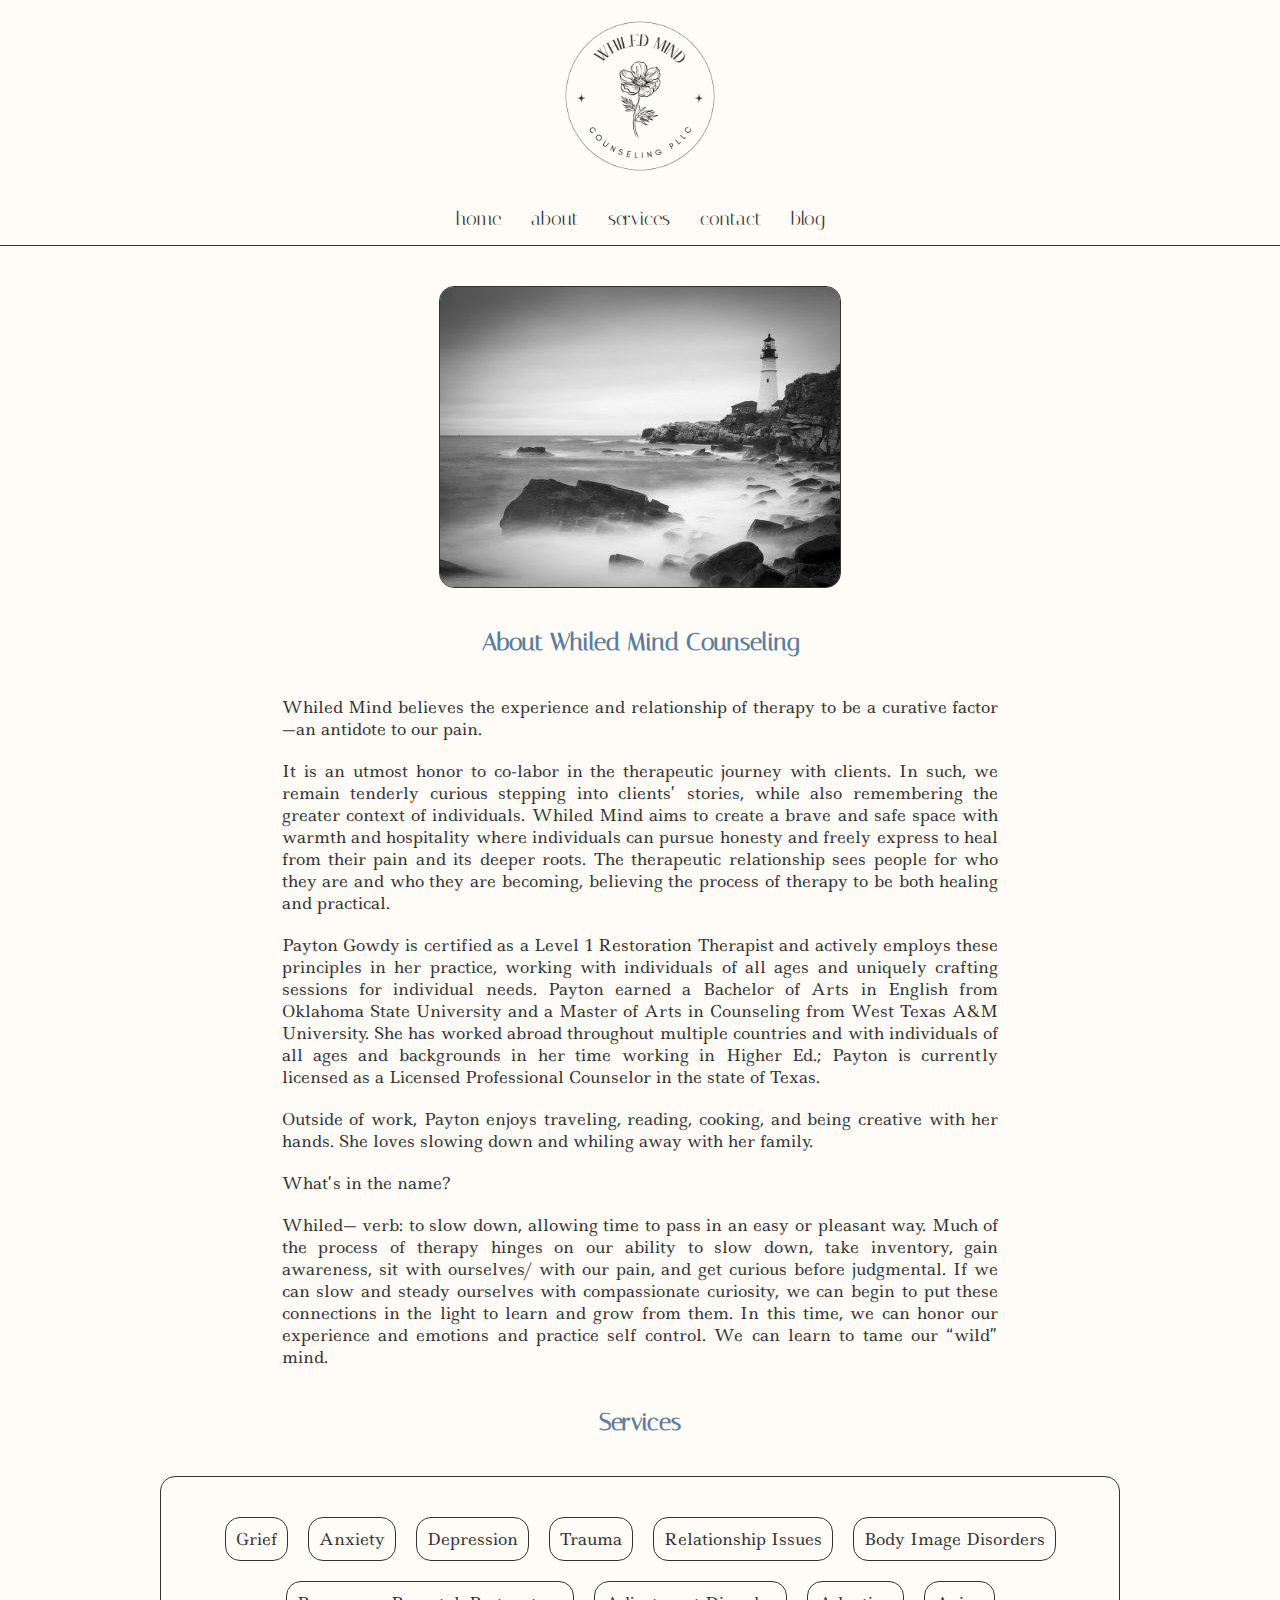
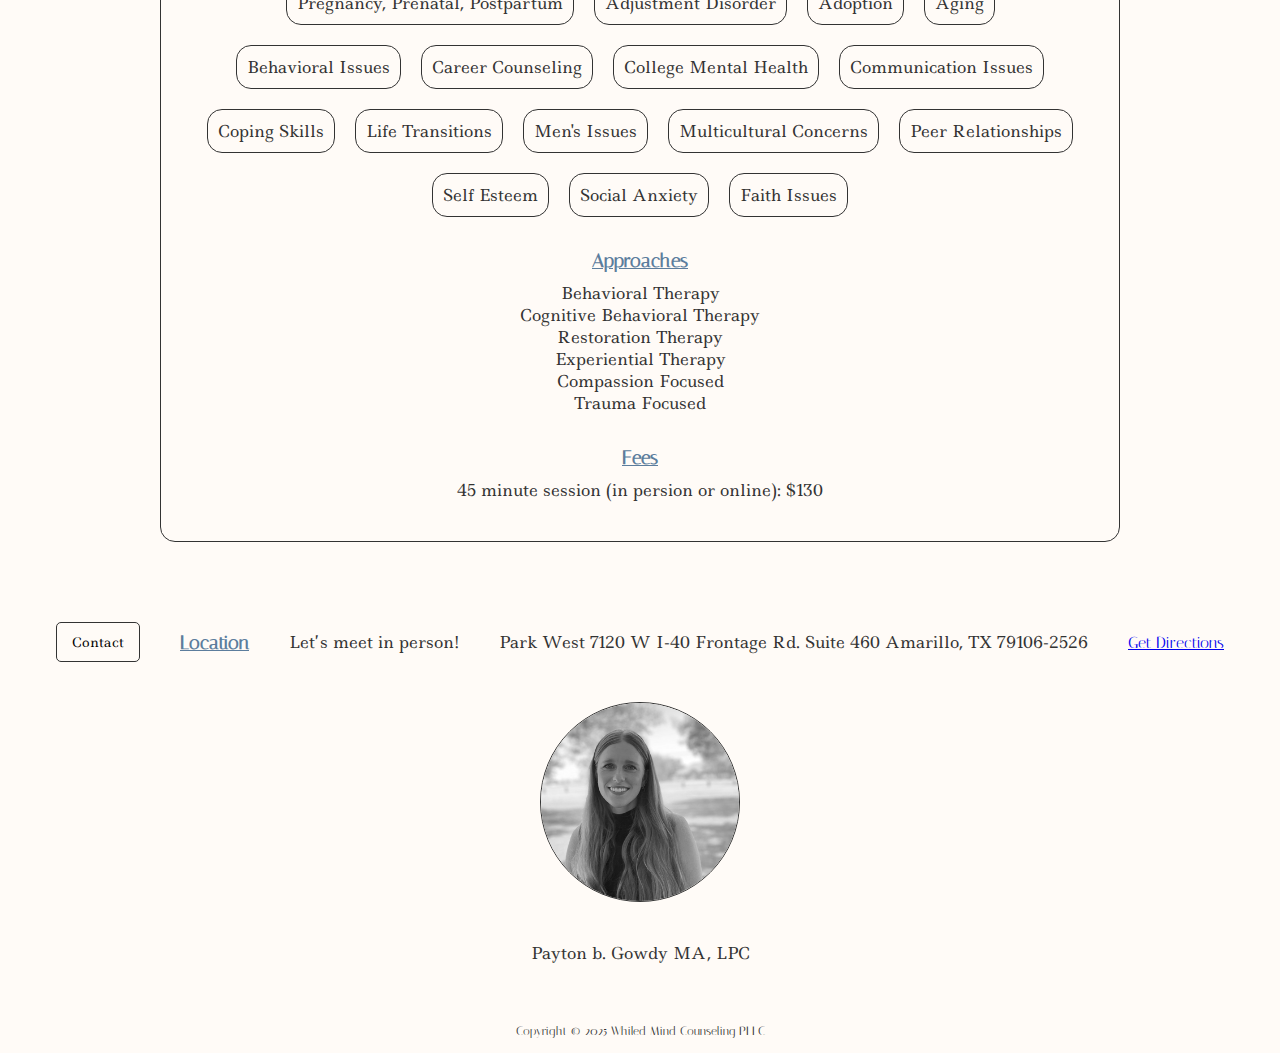
<file: index.html>
<!DOCTYPE html>
<html lang="en">

<head>
	<meta charset="UTF-8">
	<meta name="viewport" content="width=device-width, initial-scale=1.0">
	<title>Whiled Mind Counseling PLLC</title>
	<link rel="preconnect" href="https://fonts.googleapis.com">
	<link rel="preconnect" href="https://fonts.gstatic.com" crossorigin>
	<link href="https://fonts.googleapis.com/css2?family=Italiana&family=Ledger&display=swap" rel="stylesheet">
	<link rel="stylesheet" href="styles/styles.css">

	<!-- Map -->
</head>

<body>
	<!-- Header -->
	<header id="home">
		<img id="logo" src="./assets/whiledMind.png" alt="Whiled Mind Counseling PLLC logo" />
	</header>

	<!-- Menu Navigation Bar -->
	<nav>
		<a href="#home">home</a>
		<a href="#about">about</a>
		<a href="#services">services</a>
		<a href="#contact">contact</a>
		<a href="#blog">blog</a>
	</nav>

	<!-- Body -->
	<main class="main-container">

		<!-- Image -->
		<img src="./assets/maine.jpg" alt="Maine" style="border-radius: 15px; border: 1px solid #333;"/>
			
		<!-- About -->
		<h2 id="about" >About Whiled Mind Counseling</h2>
		<div class="about-container">
			<p>Whiled Mind believes the experience and relationship of therapy to be a curative factor—an antidote to our pain.</p>

			<p>It is an utmost honor to co-labor in the therapeutic journey with clients. In such, we remain tenderly curious stepping into clients’ stories, while also remembering the greater context of individuals. Whiled Mind aims to create a brave and safe space with warmth and hospitality where individuals can pursue honesty and freely express to heal from their pain and its deeper roots.
			The therapeutic relationship sees people for who they are and who they are becoming, believing the process of therapy to be both healing and practical.</p>
			
			<p>Payton Gowdy is certified as a Level 1 Restoration Therapist and actively employs these principles in her practice, working with individuals of all ages and uniquely crafting sessions for individual needs.
			Payton earned a Bachelor of Arts in English from Oklahoma State University and a Master of Arts in Counseling from West Texas A&M University.
			She has worked abroad throughout multiple countries and with individuals of all ages and backgrounds in her time working in Higher Ed.; Payton is currently licensed as a Licensed Professional Counselor in the state of Texas.</p>
			
			<p>Outside of work, Payton enjoys traveling, reading, cooking, and being creative with her hands. She loves slowing down and whiling away with her family.</p>
			
			
			<p>What’s in the name?</p>
			<p>Whiled— verb: to slow down, allowing time to pass in an easy or pleasant way.
			Much of the process of therapy hinges on our ability to slow down, take inventory, gain awareness, sit with ourselves/ with our pain, and get curious before judgmental. If we can slow and steady ourselves with compassionate curiosity, we can begin to put these connections in the light to learn and grow from them. In this time, we can honor our experience and emotions and practice self control. We can learn to tame our “wild” mind.</p>
		</div>

		<!-- Services -->
		<h2 id="services">Services</h2>
		<div class="services-container">
			<div id="services-list" class="services-list"></div>
			<div>
				<h3>Approaches</h3>
				<div id="approaches"></div>
			</div>
			<div>
				<h3>Fees</h3>
				<p>45 minute session (in persion or online): $130</p>
			</div>
		</div>
			
		<!-- Contact -->
		<h2 id="contact" ></h2>
		<div class="contact-container">
			<button onclick="window.open('https:\/\/payton-gowdy.clientsecure.me/contact-widget', '_blank')">Contact</button>
			<h3>Location</h3>
			<p>Let’s meet in person!</p>
			<p>
				Park West
				7120 W I-40 Frontage Rd. Suite 460
				Amarillo, TX 79106-2526
			</p>
			<a target="_blank" href="https://www.google.com/maps/dir/35.1698944,-101.8560512/7120+I-40+Frontage+Rd+%23460,+Amarillo,+TX+79106/@35.1826058,-101.9576537,12z/data=!3m1!4b1!4m9!4m8!1m1!4e1!1m5!1m1!1s0x870150496f960d65:0x211aaeffac2d6686!2m2!1d-101.9156664!2d35.188229?entry=ttu&g_ep=EgoyMDI1MDUyMS4wIKXMDSoASAFQAw%3D%3D">Get Directions</a>
		</div>

		<!-- Blog -->
		<!-- <h2 id="blog" >Blog</h2>
		<div class="blog-container">
			<div class="blog-card">
				<h3>Blog Post One</h3>
				<p>Lorem ipsum dolor sit amet, consectetur adipiscing elit, sed do eiusmod tempor incididunt ut labore et dolore magna aliqua. Ut enim ad minim veniam, quis nostrud exercitation ullamco laboris nisi ut aliquip ex ea commodo consequat. Duis aute irure dolor in reprehenderit in voluptate velit esse cillum dolore eu fugiat nulla pariatur. Excepteur sint occaecat cupidatat non proident, sunt in culpa qui officia deserunt mollit anim id est laborum."</p>
				<p>Lorem ipsum dolor sit amet, consectetur adipiscing elit, sed do eiusmod tempor incididunt ut labore et dolore magna aliqua. Ut enim ad minim veniam, quis nostrud exercitation ullamco laboris nisi ut aliquip ex ea commodo consequat. Duis aute irure dolor in reprehenderit in voluptate velit esse cillum dolore eu fugiat nulla pariatur. Excepteur sint occaecat cupidatat non proident, sunt in culpa qui officia deserunt mollit anim id est laborum."</p>
				<p>Lorem ipsum dolor sit amet, consectetur adipiscing elit, sed do eiusmod tempor incididunt ut labore et dolore magna aliqua. Ut enim ad minim veniam, quis nostrud exercitation ullamco laboris nisi ut aliquip ex ea commodo consequat. Duis aute irure dolor in reprehenderit in voluptate velit esse cillum dolore eu fugiat nulla pariatur. Excepteur sint occaecat cupidatat non proident, sunt in culpa qui officia deserunt mollit anim id est laborum."</p>
				<p>Lorem ipsum dolor sit amet, consectetur adipiscing elit, sed do eiusmod tempor incididunt ut labore et dolore magna aliqua. Ut enim ad minim veniam, quis nostrud exercitation ullamco laboris nisi ut aliquip ex ea commodo consequat. Duis aute irure dolor in reprehenderit in voluptate velit esse cillum dolore eu fugiat nulla pariatur. Excepteur sint occaecat cupidatat non proident, sunt in culpa qui officia deserunt mollit anim id est laborum."</p>
			</div>
			<div class="blog-card">
				<h3>Blog Post Two</h3>
				<p>Lorem ipsum dolor sit amet, consectetur adipiscing elit, sed do eiusmod tempor incididunt ut labore et dolore magna aliqua. Ut enim ad minim veniam, quis nostrud exercitation ullamco laboris nisi ut aliquip ex ea commodo consequat. Duis aute irure dolor in reprehenderit in voluptate velit esse cillum dolore eu fugiat nulla pariatur. Excepteur sint occaecat cupidatat non proident, sunt in culpa qui officia deserunt mollit anim id est laborum."</p>
				<p>Lorem ipsum dolor sit amet, consectetur adipiscing elit, sed do eiusmod tempor incididunt ut labore et dolore magna aliqua. Ut enim ad minim veniam, quis nostrud exercitation ullamco laboris nisi ut aliquip ex ea commodo consequat. Duis aute irure dolor in reprehenderit in voluptate velit esse cillum dolore eu fugiat nulla pariatur. Excepteur sint occaecat cupidatat non proident, sunt in culpa qui officia deserunt mollit anim id est laborum."</p>
				<p>Lorem ipsum dolor sit amet, consectetur adipiscing elit, sed do eiusmod tempor incididunt ut labore et dolore magna aliqua. Ut enim ad minim veniam, quis nostrud exercitation ullamco laboris nisi ut aliquip ex ea commodo consequat. Duis aute irure dolor in reprehenderit in voluptate velit esse cillum dolore eu fugiat nulla pariatur. Excepteur sint occaecat cupidatat non proident, sunt in culpa qui officia deserunt mollit anim id est laborum."</p>
				<p>Lorem ipsum dolor sit amet, consectetur adipiscing elit, sed do eiusmod tempor incididunt ut labore et dolore magna aliqua. Ut enim ad minim veniam, quis nostrud exercitation ullamco laboris nisi ut aliquip ex ea commodo consequat. Duis aute irure dolor in reprehenderit in voluptate velit esse cillum dolore eu fugiat nulla pariatur. Excepteur sint occaecat cupidatat non proident, sunt in culpa qui officia deserunt mollit anim id est laborum."</p>
			</div>
		</div> -->

		<!-- Headshot -->
		<img class="headshot" src="./assets/headshot.jpeg" alt="Payton b. Gowdy MA, LPC" />
		<p>Payton b. Gowdy MA, LPC</p>

		<!-- Professional verification provided by Psychology Today -->
		<a href="https://www.psychologytoday.com/profile/1315028" class="sx-verified-seal"></a>
		<script type="text/javascript" src="https://member.psychologytoday.com/verified-seal.js" data-badge="17" data-id="1315028" data-code="aHR0cHM6Ly93d3cucHN5Y2hvbG9neXRvZGF5LmNvbS9hcGkvdmVyaWZpZWQtc2VhbC9zZWFscy8xNy9wcm9maWxlLzEzMTUwMjg/Y2FsbGJhY2s9c3hjYWxsYmFjaw=="></script>
		<!-- End Verification -->
	</main>

	<!-- Footer -->
	<footer>
		Copyright &copy; 2025 Whiled Mind Counseling PLLC
	</footer>

	<script src="js/utils.js"></script>
	<script src="js/map.js"></script>
</body>
</html>
</file>
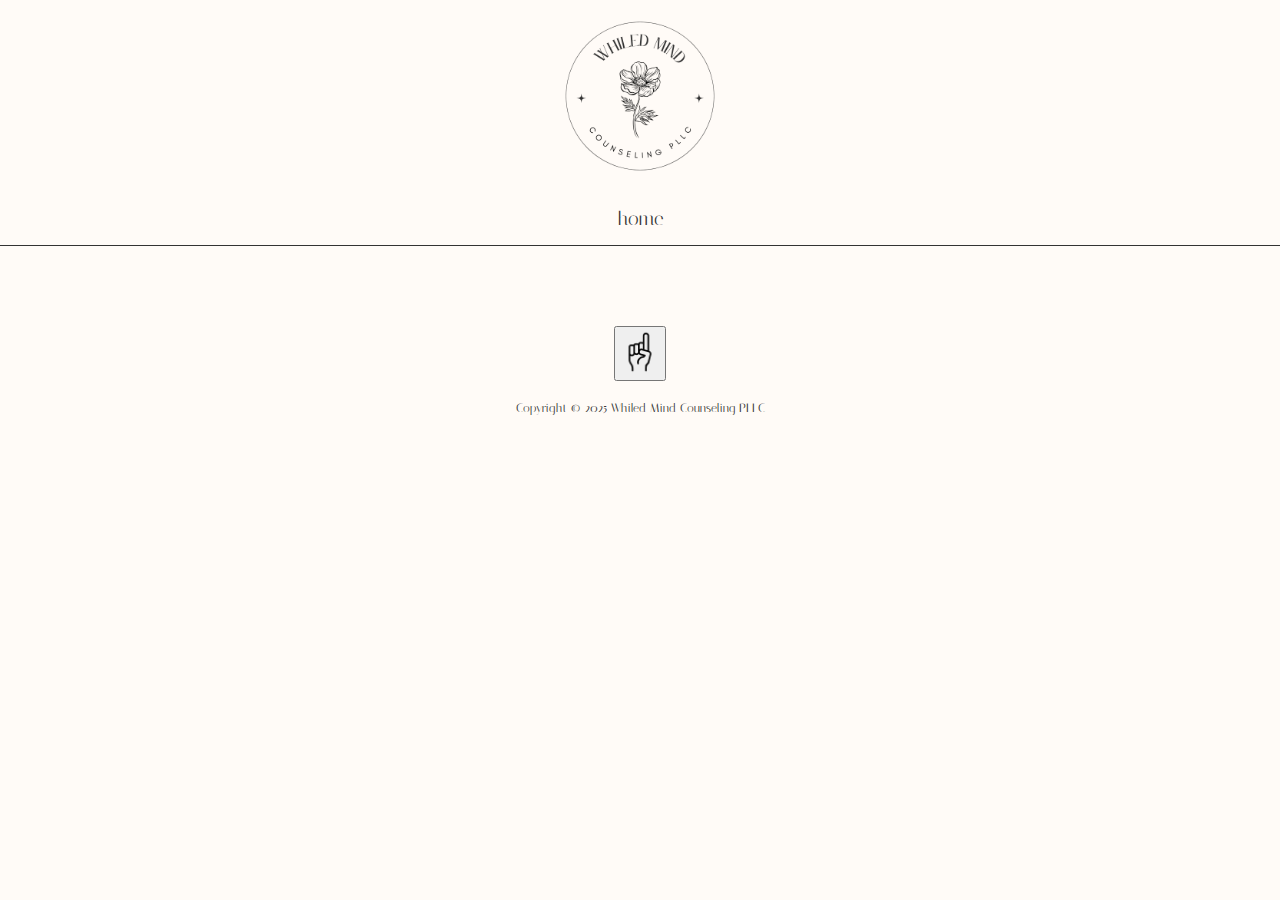
<file: faq.html>
<!DOCTYPE html>
<html lang="en">

<head>
	<meta charset="UTF-8">
	<meta name="viewport" content="width=device-width, initial-scale=1.0">
	<title>Whiled Mind Counseling PLLC</title>
	<link rel="preconnect" href="https://fonts.googleapis.com">
	<link rel="preconnect" href="https://fonts.gstatic.com" crossorigin>
	<link href="https://fonts.googleapis.com/css2?family=Italiana&family=Ledger&display=swap" rel="stylesheet">
	<link rel="stylesheet" href="styles/styles.css">

	<!-- Map -->
</head>

<body>
	<!-- Header -->
	<header id="home">
		<img id="logo" src="./assets/whiledMind.png" alt="Whiled Mind Counseling PLLC logo" />
	</header>

	<!-- Menu Navigation Bar -->
	<nav>
		<a href="./index.html">home</a>
	</nav>

	<!-- Body -->
	<main class="main-container">

		<div id="faq" class="faq-container"></div>

		<!-- Back to top -->
		<button onclick="backToTop()" id="backToTop" title="Back to top">
			<img src="assets/backToTop.png" style="width: 48px; height: 48px;"></svg>
		</button>
	</main>

	<!-- Footer -->
	<footer>
		Copyright &copy; 2025 Whiled Mind Counseling PLLC
	</footer>

	<script src="js/faq.js"></script>
</body>
</html>
</file>
<file: styles/styles.css>
* { 
	margin: 0;
	padding: 0;
	box-sizing: border-box;
}
html {
	scroll-behavior: smooth;
	scroll-padding-top: 75px;
	font-family: "Italiana", sans-serif;
	font-weight: 400;
	font-style: normal;
}
body {
	background-color: #fffbf7;
}
header {
	display: flex;
	flex-direction: row;
	flex-wrap: nowrap;
	justify-content: center;
	align-items: center;
}
header a { text-decoration: none; }
header a:link { color: #333; }
header a:visited { color: #333; }
header a:hover { color: #5c7d9d; }
nav {
	position: sticky;
	top: 0;
	background-color: #fffbf7;
	overflow: hidden;
	display: flex;
	flex-direction: row;
	flex-wrap: nowrap;
	justify-content: center;
	font-size: 1.2rem;
	gap: 30px;
	padding: 15px;
	border-bottom: 1px solid #333;
}
nav a { text-decoration: none; }
nav a:link { color: #333; }
nav a:visited { color: #333; }
nav a:hover { color: #5c7d9d; }
h1 {
	font-size: 2rem;
	font-weight: normal;
	text-align: left;
	color: #333;
}
h2 {
	font-size: 1.5rem;;
	font-weight: normal;
	text-align: center;
	color: #5c7d9d;
	font-weight: 700;
}
h3 {
	font-size: 1.2rem;;
	font-weight: normal;
	text-align: center;
	color: #5c7d9d;
	font-weight: 700;
	text-decoration: underline;
}
p {
	font-family: "Ledger", serif;
	text-align: justify;
	color: #333;
}
footer {
	color: #333;
	font-size: .75rem;
	text-align: center;
	margin: 20px 0 15px 0;
}

#logo {
	width:  15%;
	height: 15%;
}
.main-container {
	display: flex;
	flex-direction: column;
	flex-wrap: nowrap;
	justify-content: center;
	align-items: center;
	margin-top: 40px;
	gap: 40px;
}
.about-container {
	display: flex;
	flex-direction: column;
	flex-wrap: nowrap;
	justify-content: flex-start;
	align-items: flex-start;
	margin: 0 22%;
	gap: 20px;
}
.services-container {
	display: flex;
	flex-direction: column;
	flex-wrap: nowrap;
	justify-content: center;
	align-items: center;
	width: 75%;
	border: 1px solid #333;
	border-radius: 15px;
	padding: 40px;
	gap: 32px;

	h3 {
		margin: 0 0 10px 0;
	}

	p {
		text-align: center;
	}
}
.services-list {
	display: flex;
	flex-direction: row;
	flex-wrap: wrap;
	justify-content: center;
	align-items: flex-start;
	gap: 20px;
}
.service-card {
	padding: 10px;
	border: 1px solid #333;
	border-radius: 15px;
	text-align: center;
}

.contact-container {
	display: flex;
	flex-direction: row;
	flex-wrap: nowrap;
	justify-content: center;
	align-items: center;
	gap: 40px;

	button {
		font-family: "Ledger", serif;
		padding: 10px 15px;
		background-color: transparent;
		border: 1px solid #333;
		border-radius: 5px;
	}
	button { text-decoration: none; }
	button:link { color: #333; }
	button:hover {
		cursor: pointer;
		color: #fffbf7;
		background-color: #5c7d9d;
		border: 1px solid #5c7d9d;
	}
}

.blog-container {
	display: flex;
	flex-direction: column;
	flex-wrap: nowrap;
	justify-content: flex-start;
	align-items: flex-start;
	margin: 0 22%;
	gap: 20px;
}
.blog-card {
	padding: 15px;
	border: 1px solid #333;
	border-radius: 15px;

	p {
		margin: 8px 0;
	}
}

.headshot {
	width: 200px;
	height: 200px;
	border: 1px solid #333;
	border-radius: 50%;
	filter: grayscale(100%);
}

/* Map */


@media (min-width: 600px){
     h1 { font-size: 3em; }
     nav ul {
          display: flex;
          flex-direction: row;
          flex-wrap: nowrap;
          justify-content: space-around;
     }
     nav li { border: none; }
     #flow {
          display: flex;
          flex-direction: row;
          flex-wrap: wrap;
     }
     section {
          min-width: 30%;
          flex: 1;
     }
     dl { flex: 2; }
     img { flex: 0; }

     label { text-align: right; }

     #mobile { display: none; }
     #desktop { display: inline; }

}

/* @media (min-width: 1024px){
  @supports (display: grid){
    header { grid-area: header; }
    h3 {
          text-align: right;
          padding-right: 5em;
     }
    nav {
          text-align: left;
          padding-left: 2em;
     }
    main { grid-area: main; }
    p  {
          text-align: right;
          padding-right: 2em;
     }
    footer { grid-area: footer; }
    form {
          display: grid;
          width: 40%;
          grid-gap: 1em;
          grid-template-columns: 6em 1fr;
     }
    input[type="submit"] { grid-column: 1 / 2; width: 9em; }
    #wrapper {
          display: grid;
          grid-template:
               "header header"
               "nav    main"
               "footer    footer"
               /180px;
     }

    nav ul {
          flex-direction: column;
          font-size: 1.25em;
     }
    .center {
          display: flex;
          margin-left: auto;
          margin-right: auto;
     }
  }
} */
</file>
